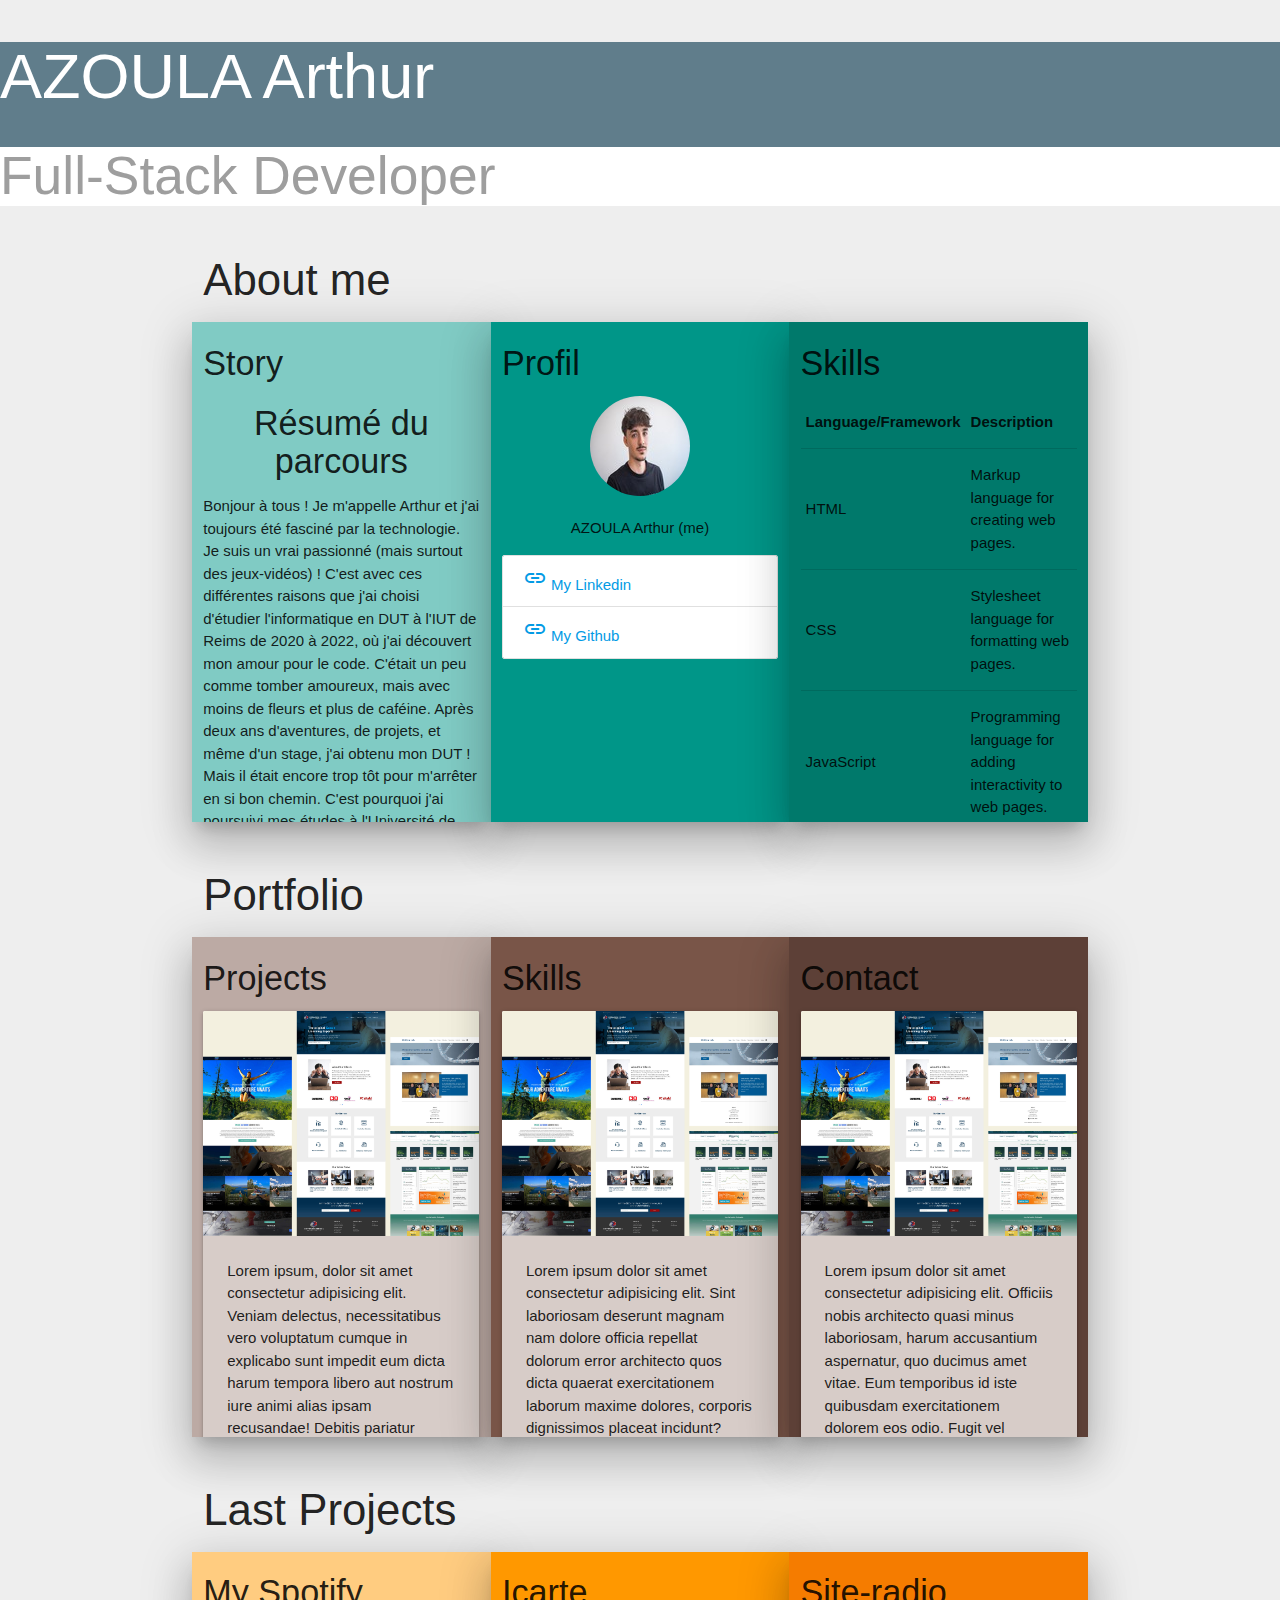
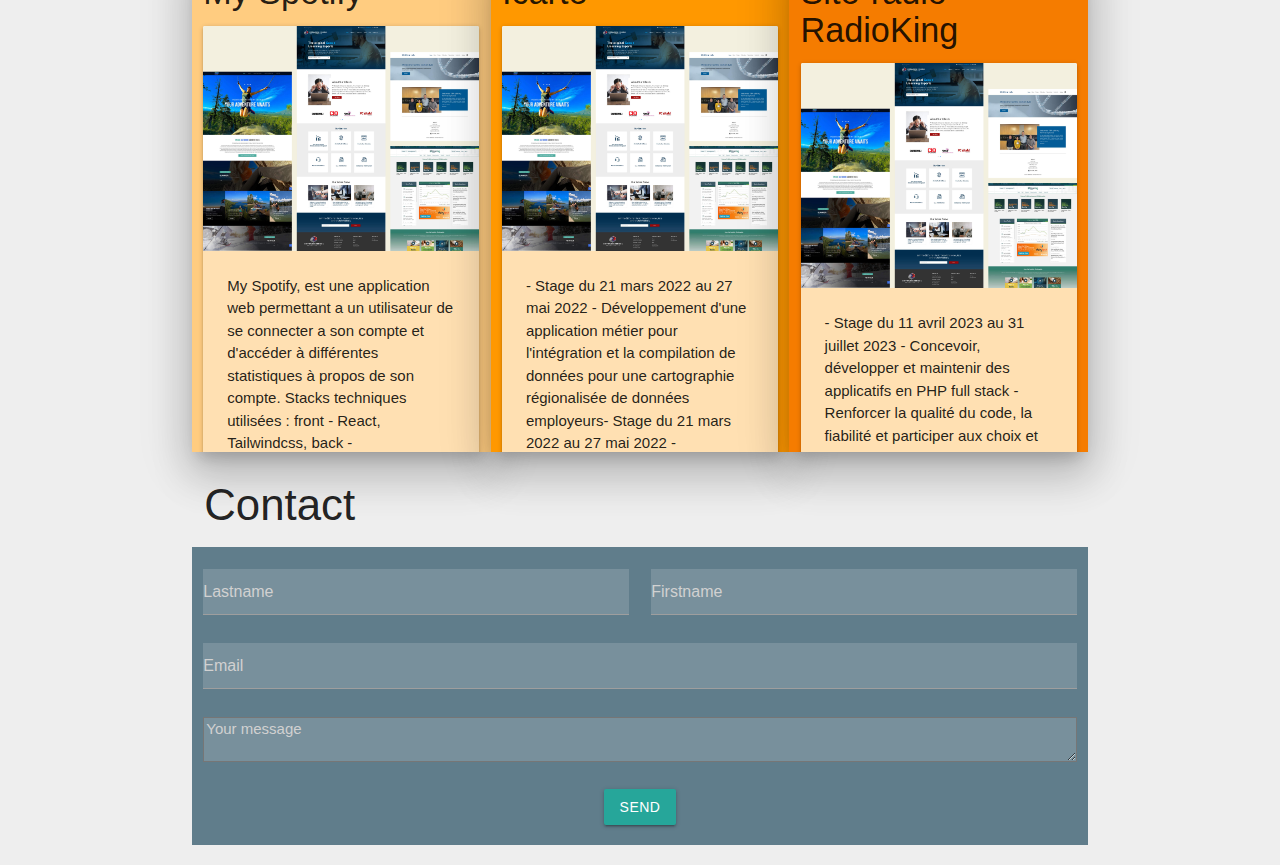
<file: task05/index.html>
<!DOCTYPE html>
<html lang="en">

<head>
    <meta charset="UTF-8">
    <meta name="viewport" content="width=device-width, initial-scale=1.0">
    <title>AZOULA Arthur</title>

    <script src="https://code.jquery.com/jquery-3.6.0.min.js"></script>


    <link href="https://fonts.googleapis.com/icon?family=Material+Icons" rel="stylesheet">

    <link rel="stylesheet" href="https://cdnjs.cloudflare.com/ajax/libs/materialize/1.0.0/css/materialize.min.css">
</head>

<body class="grey lighten-3"> <!-- Apply light grey background color to the page -->
    <div class="blue-grey">
        <h1 class="white-text">AZOULA Arthur</h1>
        <h2 class="grey-text white">Full-Stack Developer</h2>
    </div>

    <div class="container">
        <div class="row">
            <h3 class="col s12 m12 l12">About me</h3>
            <div class="col s12 m4 teal lighten-3 z-depth-5 parallax-container">
                <h4>Story</h4>
                <h4 class="center-align">Résumé du parcours</h4>
                <p class="text-justify">
                    Bonjour à tous ! Je m'appelle Arthur et j'ai toujours été fasciné par la technologie. Je suis un
                    vrai passionné (mais surtout des jeux-vidéos) !

                    C'est avec ces différentes raisons que j'ai choisi d'étudier l'informatique en DUT à l'IUT de Reims
                    de 2020 à 2022, où j'ai découvert mon amour pour le code. C'était un peu comme tomber amoureux, mais
                    avec moins de fleurs et plus de caféine. Après deux ans d'aventures, de projets, et même d'un stage,
                    j'ai obtenu mon DUT ! Mais il était encore trop tôt pour m'arrêter en si bon chemin.

                    C'est pourquoi j'ai poursuivi mes études à l'Université de Lille en 3ème année de Licence
                    Informatique. J'ai appris énormément de choses et été confronté à d'autres technologies que je
                    n'avais encore jamais vues. Mais j'ai relevé le défi et j'ai continué à progresser. De plus, j'ai eu
                    la chance de pouvoir faire un deuxième stage dans une entreprise.
                </p>
            </div>
            <div class="col s12 m4 teal z-depth-5 parallax-container">
                <h4>Profil</h4>
                <div class="center"><img class="responsive-img circle" src="min_moi.jpg" alt="Picture of AZOULA Arthur"></div>
                <p class="center">AZOULA Arthur (me)</p>
                <div class="card-action">
                    <ul class="collection">
                        <li class="collection-item">
                            <a target="_blank" href="https://linkedin.com/in/arthur-azoula">
                                <i class="material-icons">link</i>
                                My Linkedin
                            </a>
                        </li>
                        <li class="collection-item">
                            <a target="_blank" href="https://github.com/azoulux">
                                <i class="material-icons">link</i>
                                My Github
                            </a>
                        </li>
                    </ul>
                </div>
            </div>
            <div class="col s12 m12 l4 teal darken-2 z-depth-5 parallax-container">
                <h4>Skills</h4>
                <table class="responsive-table">
                    <thead>
                        <tr>
                            <th>Language/Framework</th>
                            <th>Description</th>
                        </tr>
                    </thead>
                    <tbody>
                        <tr>
                            <td>HTML</td>
                            <td>Markup language for creating web pages.</td>
                        </tr>
                        <tr>
                            <td>CSS</td>
                            <td>Stylesheet language for formatting web pages.</td>
                        </tr>
                        <tr>
                            <td>JavaScript</td>
                            <td>Programming language for adding interactivity to web pages.</td>
                        </tr>
                        <tr>
                            <td>Python</td>
                            <td>Programming language used for a variety of tasks.</td>
                        </tr>
                        <tr>
                            <td>Django</td>
                            <td>Python web frameworks for back-end.</td>
                        </tr>
                    </tbody>
                </table>
            </div>
        </div>
        <div class="row">
            <h3 class="col s12 m12 l12">Portfolio</h3>
            <div class="col s12 m4 brown lighten-3 z-depth-5 parallax-container">
                <h4>Projects</h4>
                <div class="card">
                    <div class="card-image">
                        <img class="responsive-img" src="portfolio.jpg" alt="Image du dernier projet 3">
                    </div>
                    <div class="card-content brown lighten-4">
                        <p>Lorem ipsum, dolor sit amet consectetur adipisicing elit. Veniam delectus, necessitatibus
                            vero voluptatum cumque in explicabo sunt impedit eum dicta harum tempora libero aut nostrum
                            iure animi alias ipsam recusandae!
                            Debitis pariatur facere laboriosam laudantium delectus cum vitae nobis excepturi. Et quo
                            sunt quasi. Fugiat assumenda nostrum veritatis. Molestias reprehenderit quas numquam illo
                            necessitatibus molestiae commodi maxime perspiciatis rem tenetur.</p>
                    </div>
                </div>
            </div>
            <div class="col s12 m4 brown z-depth-5 parallax-container">
                <h4>Skills</h4>
                <div class="card">
                    <div class="card-image">
                        <img class="responsive-img" src="portfolio.jpg" alt="Image du dernier projet 3">
                    </div>
                    <div class="card-content brown lighten-4">
                        <p>Lorem ipsum dolor sit amet consectetur adipisicing elit. Sint laboriosam deserunt magnam nam
                            dolore officia repellat dolorum error architecto quos dicta quaerat exercitationem laborum
                            maxime dolores, corporis dignissimos placeat incidunt?
                            Veritatis facilis iusto nam assumenda, eaque, optio earum aliquid doloribus adipisci soluta
                            perspiciatis. Perferendis, omnis ipsa sunt facere quod ex molestias. Vitae magni aliquam ex
                            vero natus quod optio voluptatem.</p>
                    </div>
                </div>
            </div>
            <div class="col s12 m4 brown darken-2 z-depth-5 parallax-container">
                <h4>Contact</h4>
                <div class="card">
                    <div class="card-image">
                        <img src="portfolio.jpg" alt="Image du dernier projet 3">
                    </div>
                    <div class="card-content brown lighten-4">
                        <p>Lorem ipsum dolor sit amet consectetur adipisicing elit. Officiis nobis architecto quasi
                            minus laboriosam, harum accusantium aspernatur, quo ducimus amet vitae. Eum temporibus id
                            iste quibusdam exercitationem dolorem eos odio.
                            Fugit vel repellat odit sit quaerat esse, sint unde temporibus illo amet, harum nemo ipsum
                            voluptatibus enim qui est porro facilis sapiente commodi repellendus aspernatur aperiam
                            asperiores nisi? Fugiat, nobis.</p>
                    </div>
                </div>
            </div>
        </div>
        <div class="row">
            <h3 class="col s12 m12 l12">Last Projects</h3>
            <div class="col s12 m4 orange lighten-3 z-depth-5 parallax-container">
                <h4>My Spotify</h4>
                <div class="card">
                    <div class="card-image">
                        <img class="responsive-img" src="portfolio.jpg" alt="Image du dernier projet 3">
                    </div>
                    <div class="card-content orange lighten-4">
                        <p>My Spotify, est une application web permettant a un utilisateur de se connecter a son compte
                            et d'accéder à différentes statistiques à propos de son compte. Stacks techniques utilisées
                            : front - React, Tailwindcss, back - NodeJs/Express</p>
                    </div>
                </div>
            </div>
            <div class="col s12 m4 orange z-depth-5 parallax-container">
                <h4>Icarte</h4>
                <div class="card">
                    <div class="card-image">
                        <img class="responsive-img" src="portfolio.jpg" alt="Image du dernier projet 3">
                    </div>
                    <div class="card-content orange lighten-4">
                        <p> - Stage du 21 mars 2022 au 27 mai 2022
                            - Développement d'une application métier pour l'intégration et la compilation de données
                            pour une cartographie régionalisée de données employeurs- Stage du 21 mars 2022 au 27 mai
                            2022 - Développement d'une application métier pour l'intégration et la compilation de
                            données pour une cartographie régionalisée de données employeurs
                            Compétences : PHP · JavaScript · HTML · Feuilles de style en cascade (CSS) · SQL</p>
                    </div>
                </div>
            </div>
            <div class="col s12 m4 orange darken-2 z-depth-5 parallax-container">
                <h4>Site-radio RadioKing</h4>
                <div class="card">
                    <div class="card-image">
                        <img src="portfolio.jpg" alt="Image du dernier projet 3">
                    </div>
                    <div class="card-content orange lighten-4">
                        <p>
                            - Stage du 11 avril 2023 au 31 juillet 2023
                            - Concevoir, développer et maintenir des applicatifs en PHP full stack
                            - Renforcer la qualité du code, la fiabilité et participer aux choix et aux développements
                            techniques
                            - Assurer le maintien et la documentation des projets- Stage du 11 avril 2023 au 31 juillet
                            2023 - Concevoir, développer et maintenir des applicatifs en PHP full stack - Renforcer la
                            qualité du code, la fiabilité et participer aux choix et aux développements techniques -
                            Assurer le maintien et la documentation des projets
                            Compétences : Laravel · Zend Framework · PHP · JavaScript · HTML · Feuilles de style en
                            cascade (CSS) · php · SQL</p>
                    </div>
                </div>
            </div>
        </div>
        <h3 class="center-left">&nbsp;Contact</h3>
        <div class="row blue-grey">
            <br>
            <div class="col s12 m12 l12">
                <form action="#" method="post">
                    <div class="row">
                        <div class="col s6 m6 l6">
                            <input type="text" class="blue-grey lighten-1" name="lastname" placeholder="Lastname">
                        </div>
                        <div class="col s6 m6 l6">
                            <input type="text" name="firstname" class="blue-grey lighten-1" placeholder="Firstname">
                        </div>
                    </div>
                    <div class="row">
                        <div class="col s12 m12 l12">
                            <input type="email" name="email" class="blue-grey lighten-1" placeholder="Email">
                        </div>
                    </div>
                    <div class="row">
                        <div class="col s12 m12 l12">
                            <textarea name="message" class="blue-grey lighten-1" placeholder="Your message"></textarea>
                        </div>
                    </div>
                    <div class="row">
                        <div class="col s12 m12 l12 center-align">
                            <button type="submit" class="btn btn-primary">Send</button>
                        </div>
                    </div>
                </form>
            </div>
        </div>
    </div>

    <script src="https://cdnjs.cloudflare.com/ajax/libs/materialize/1.0.0/js/materialize.min.js"></script>
</body>

</html>
</file>
